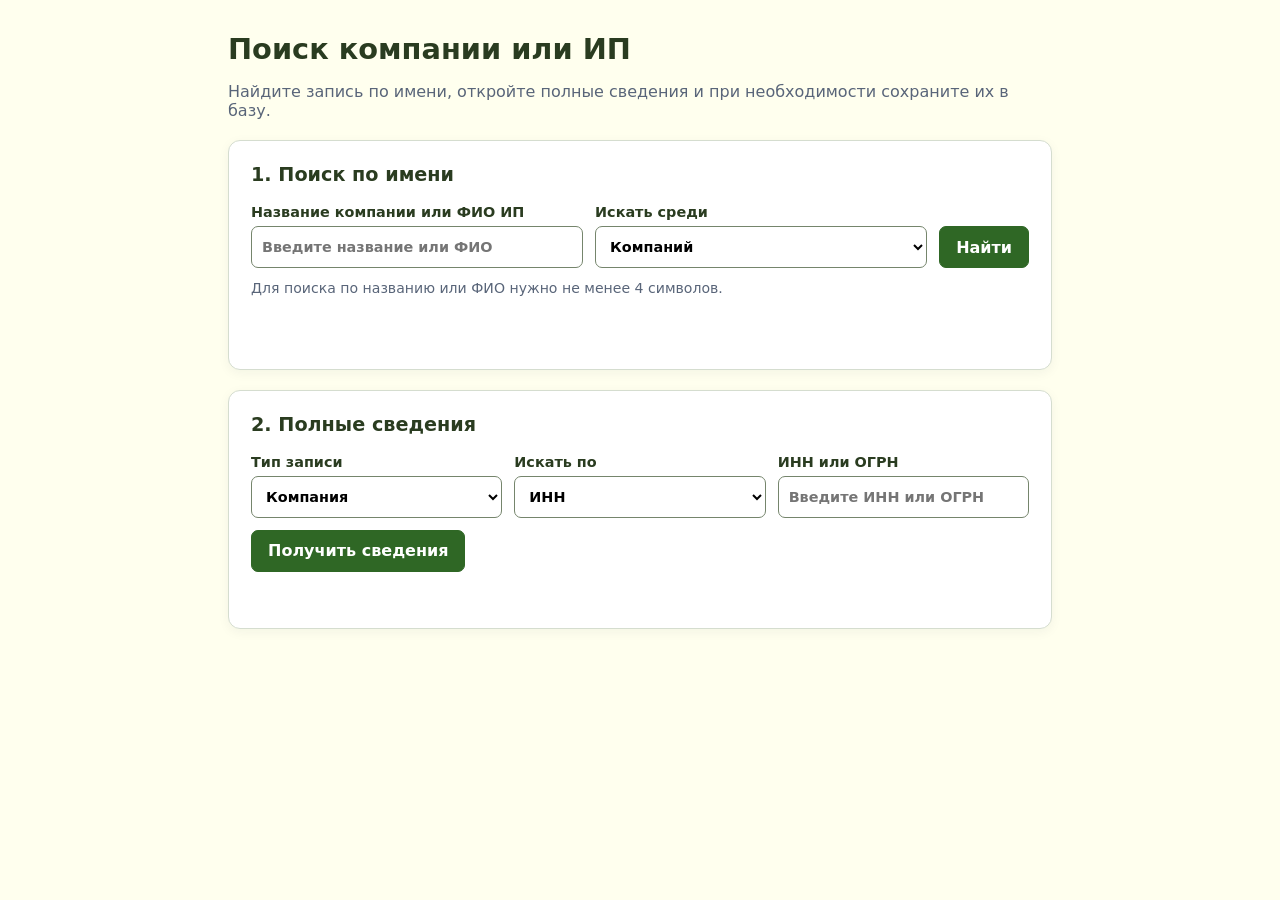
<file: public/index.html>
<!DOCTYPE html>
<html lang="ru">
<head>
    <meta charset="UTF-8">
    <meta name="viewport" content="width=device-width, initial-scale=1">
    <title>Поиск компании — AistsoftDemo</title>
    <link rel="stylesheet" href="styles.css">
</head>
<body>
<main>
    <h1>Поиск компании или ИП</h1>
    <p>Найдите запись по имени, откройте полные сведения и при необходимости сохраните их в базу.</p>

    <section class="card" aria-labelledby="search-title">
        <h2 id="search-title">1. Поиск по имени</h2>
        <form id="search-form">
            <label>
                Название компании или ФИО ИП
                <input id="search-query" name="query" type="search" minlength="4" required
                       placeholder="Введите название или ФИО">
            </label>
            <label>
                Искать среди
                <select id="search-type" name="obj">
                    <option value="org">Компаний</option>
                    <option value="ent">ИП</option>
                </select>
            </label>
            <button type="submit">Найти</button>
        </form>
        <p class="hint">Для поиска по названию или ФИО нужно не менее 4 символов.</p>
        <p id="search-message" class="message" role="status" aria-live="polite"></p>
        <div id="search-results" class="results" aria-label="Результаты поиска"></div>
    </section>

    <section class="card" aria-labelledby="details-title">
        <h2 id="details-title">2. Полные сведения</h2>
        <form id="details-form">
            <label>
                Тип записи
                <select id="details-type">
                    <option value="company">Компания</option>
                    <option value="entrepreneur">ИП</option>
                </select>
            </label>
            <label>
                Искать по
                <select id="details-id-type">
                    <option value="inn">ИНН</option>
                    <option value="ogrn">ОГРН / ОГРНИП</option>
                </select>
            </label>
            <label>
                ИНН или ОГРН
                <input id="details-id" type="text" inputmode="numeric" required
                       placeholder="Введите ИНН или ОГРН">
            </label>
            <button type="submit">Получить сведения</button>
        </form>
        <p id="details-message" class="message" role="status" aria-live="polite"></p>
    </section>

    <section id="record-card" class="card" aria-labelledby="record-title" hidden>
        <div class="detail-header">
            <h2 id="record-title">Сведения</h2>
            <button id="save-button" type="button">Сохранить в базу</button>
        </div>
        <p id="save-message" class="message" role="status" aria-live="polite"></p>
        <pre id="record-json"></pre>
    </section>
</main>

<script src="app.js" defer></script>
</body>
</html>
</file>
<file: public/styles.css>
:root {
            color-scheme: light;
            font-family: system-ui, "Arial", sans-serif;
            --page-background: #ffffee;
            --surface: #ffffff;
            --text: #2a3c20;
            --muted-text: #596579;
            --border: #75856c;
            --primary: #2f6725;
            --primary-hover: #28551f;
            --error: #b42318;
            color: var(--text);
            background: var(--page-background);
        }

        * {
            box-sizing: border-box;
        }

        body {
            max-width: 860px;
            margin: 0 auto;
            padding: 32px 18px 56px;
        }

        h1 {
            margin: 0 0 8px;
            font-size: 1.8rem;
        }

        h2 {
            margin: 0 0 18px;
            font-size: 1.2rem;
        }

        p {
            color: var(--muted-text);
        }

        .card {
            margin-top: 20px;
            padding: 22px;
            border: 1px solid #d5ddcf;
            border-radius: 12px;
            background: var(--surface);
            box-shadow: 0 3px 12px rgb(22 37 61 / 5%);
        }

        form,
        .fields {
            display: flex;
            flex-wrap: wrap;
            gap: 12px;
            align-items: end;
        }

        label {
            display: grid;
            flex: 1 1 220px;
            gap: 6px;
            font-size: .9rem;
            font-weight: 600;
        }

        input,
        select,
        button {
            min-height: 42px;
            border: 1px solid var(--border);
            border-radius: 7px;
            font: inherit;
        }

        input,
        select {
            width: 100%;
            padding: 8px 10px;
            background: var(--surface);
        }

        button {
            padding: 8px 16px;
            border-color: var(--primary);
            color: #fff;
            background: var(--primary);
            cursor: pointer;
            font-weight: 600;
        }

        button:hover {
            background: var(--primary-hover);
        }

        button:disabled {
            cursor: wait;
            opacity: .6;
        }

        .secondary-button {
            border-color: var(--border);
            color: var(--text);
            background: var(--surface);
        }

        .secondary-button:hover {
            background: #f1f4ec;
        }

        input:focus-visible,
        select:focus-visible,
        button:focus-visible {
            outline: 3px solid var(--primary);
            outline-offset: 2px;
        }

        .hint {
            margin: 12px 0 0;
            font-size: .88rem;
        }

        .message {
            min-height: 1.4em;
            margin: 14px 0 0;
            font-size: .92rem;
        }

        .message.error {
            color: var(--error);
        }

        .results {
            display: grid;
            gap: 10px;
            margin-top: 16px;
        }

        .result {
            display: flex;
            flex-wrap: wrap;
            gap: 12px;
            align-items: center;
            justify-content: space-between;
            padding: 14px;
            border: 1px solid #d5ddcf;
            border-radius: 8px;
        }

        .result p {
            margin: 4px 0 0;
            font-size: .9rem;
        }

        .result button {
            flex: 0 0 auto;
        }

        .detail-header {
            display: flex;
            flex-wrap: wrap;
            gap: 12px;
            align-items: center;
            justify-content: space-between;
        }

        pre {
            overflow: auto;
            max-height: 560px;
            margin: 16px 0 0;
            padding: 16px;
            border-radius: 8px;
            color: #ffe;
            background: #223517;
            font-size: .84rem;
            line-height: 1.5;
            white-space: pre-wrap;
            overflow-wrap: anywhere;
        }

        [hidden] {
            display: none !important;
        }

        @media (max-width: 560px) {
            body {
                padding: 22px 12px 40px;
            }

            .card {
                padding: 16px;
            }

            form > button {
                width: 100%;
            }
        }
</file>
